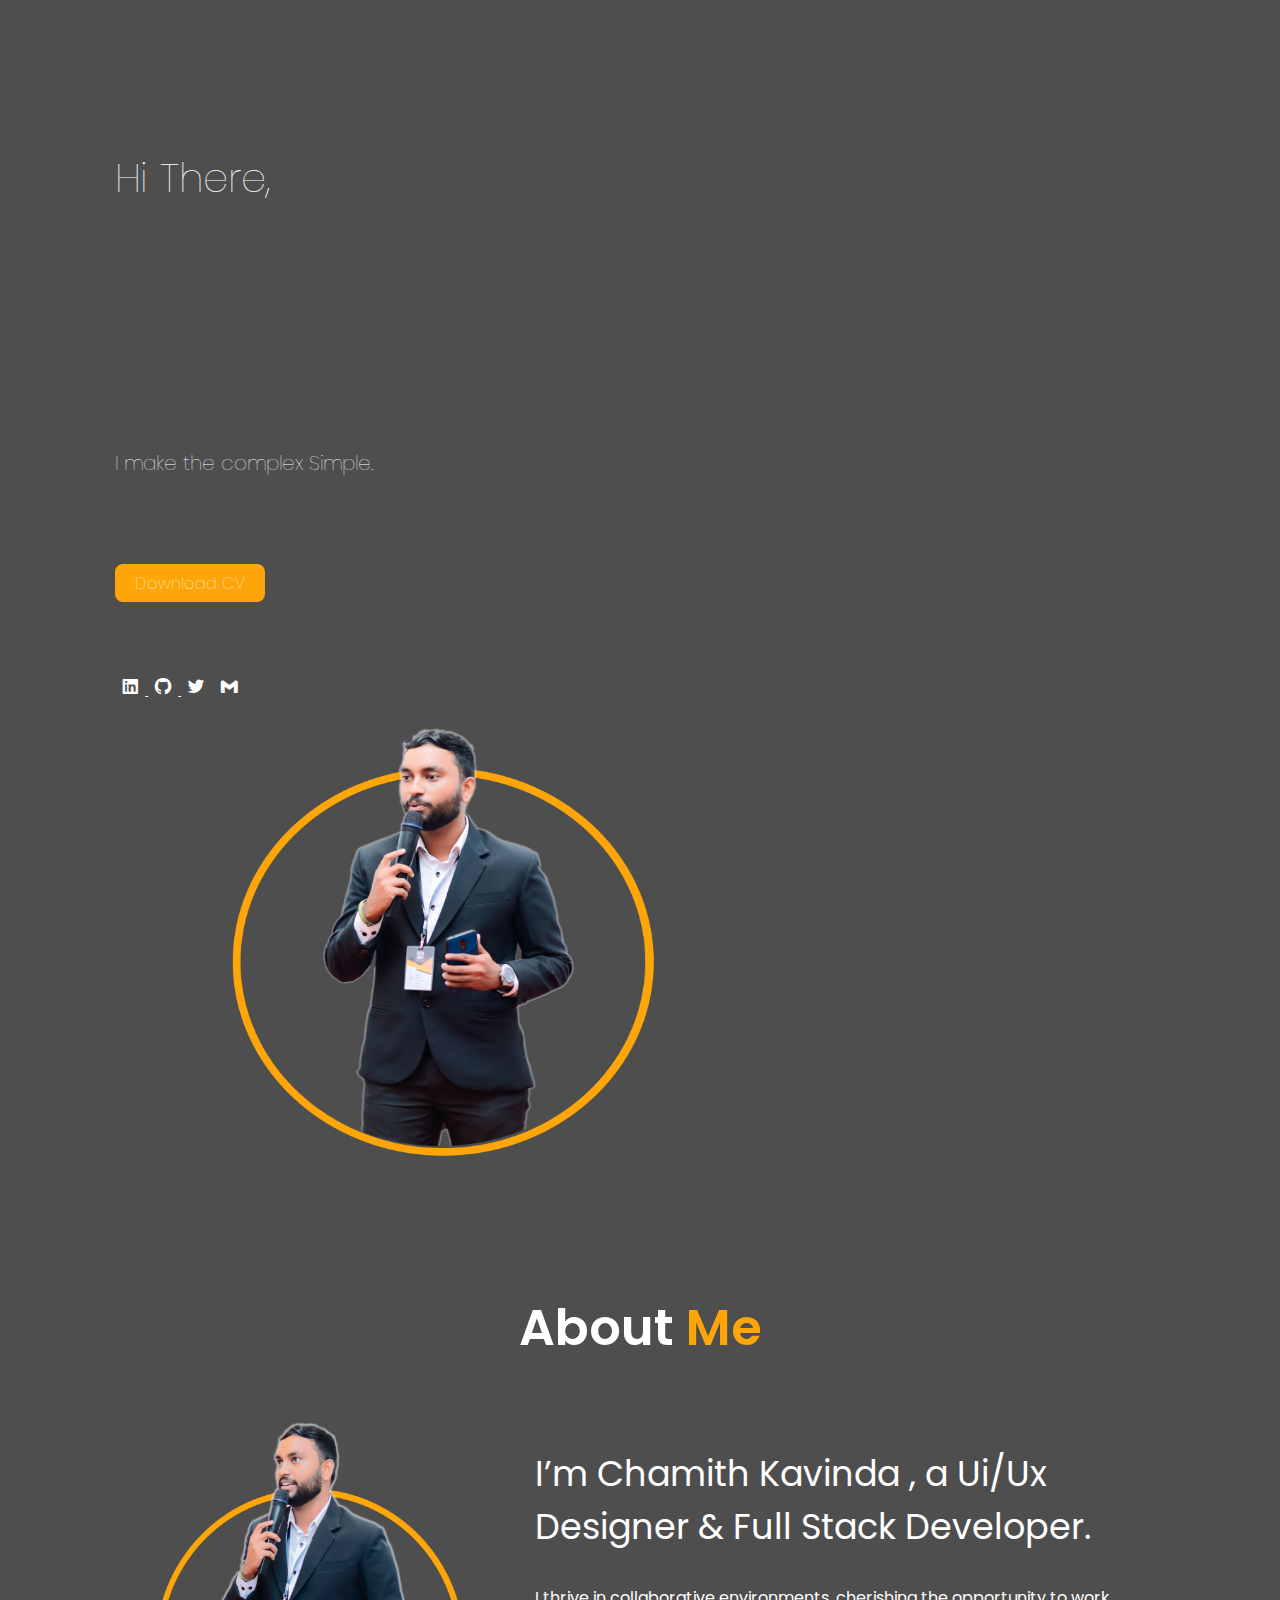
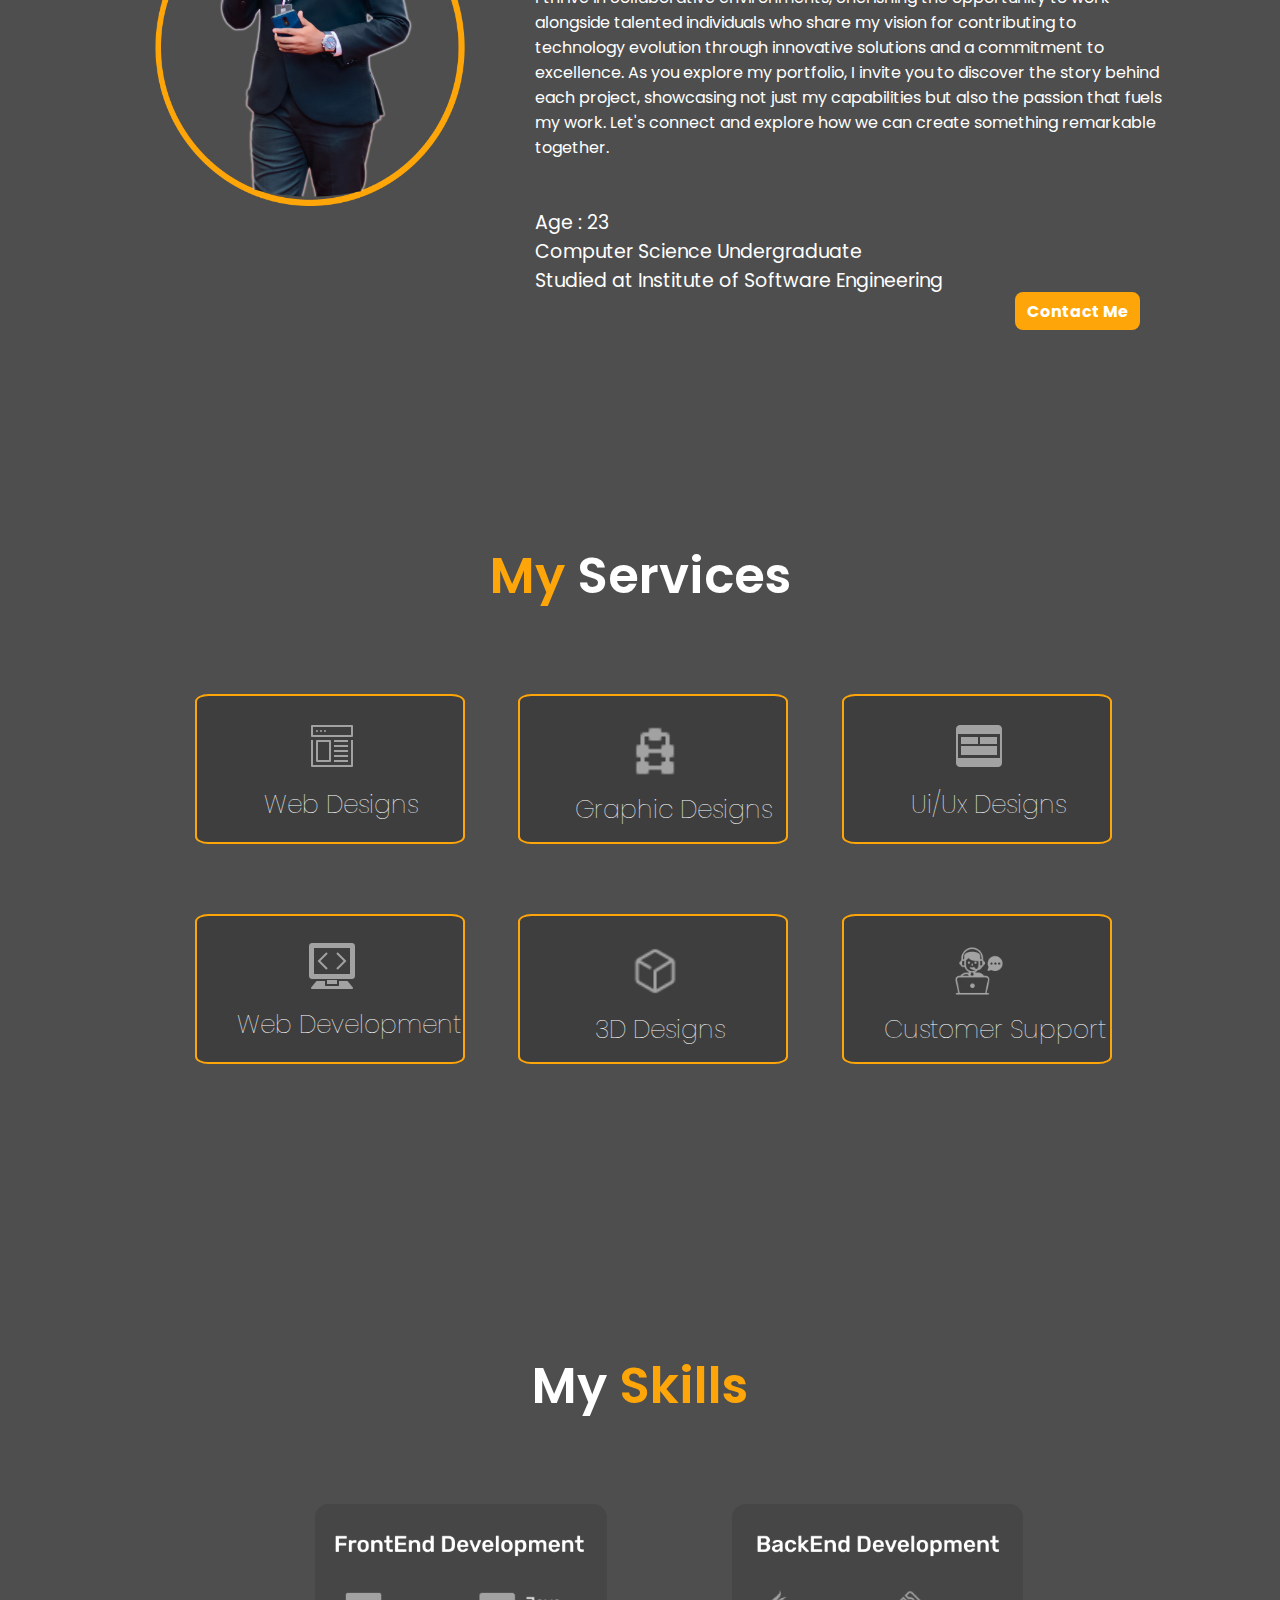
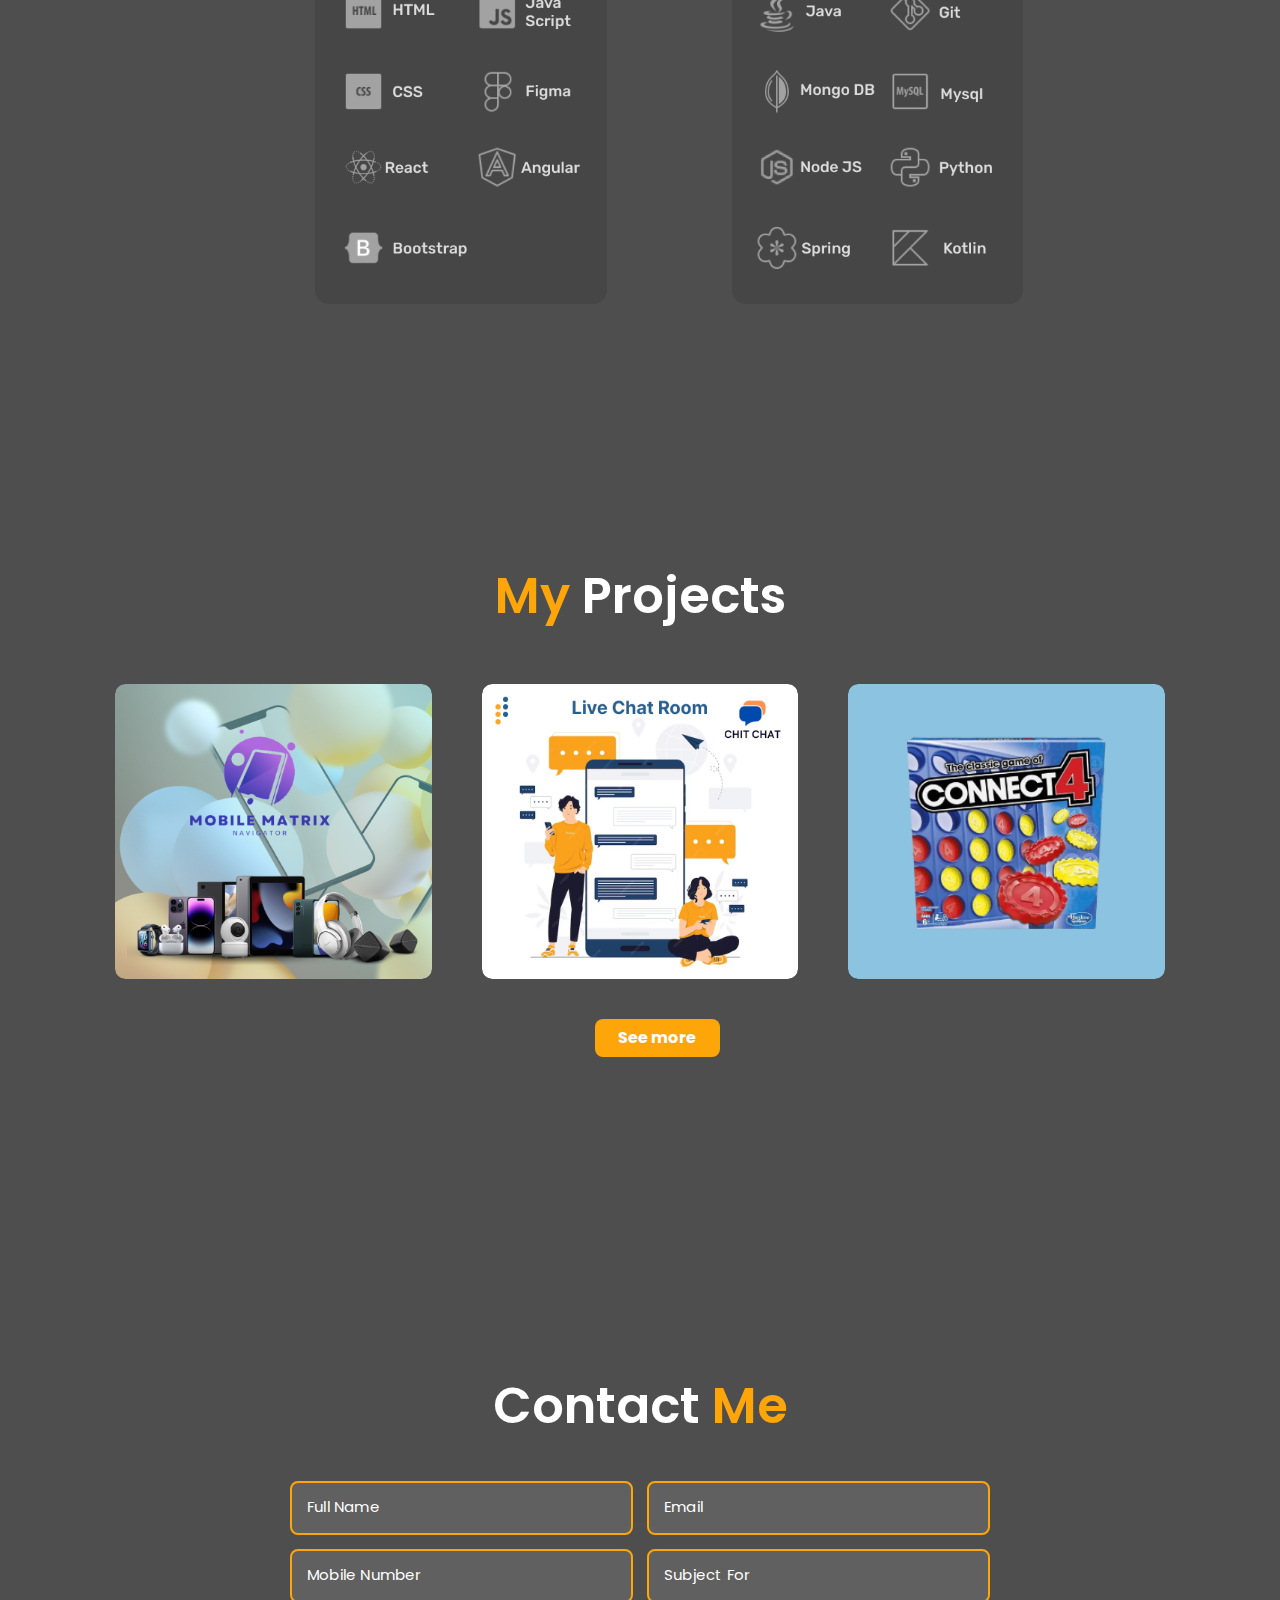
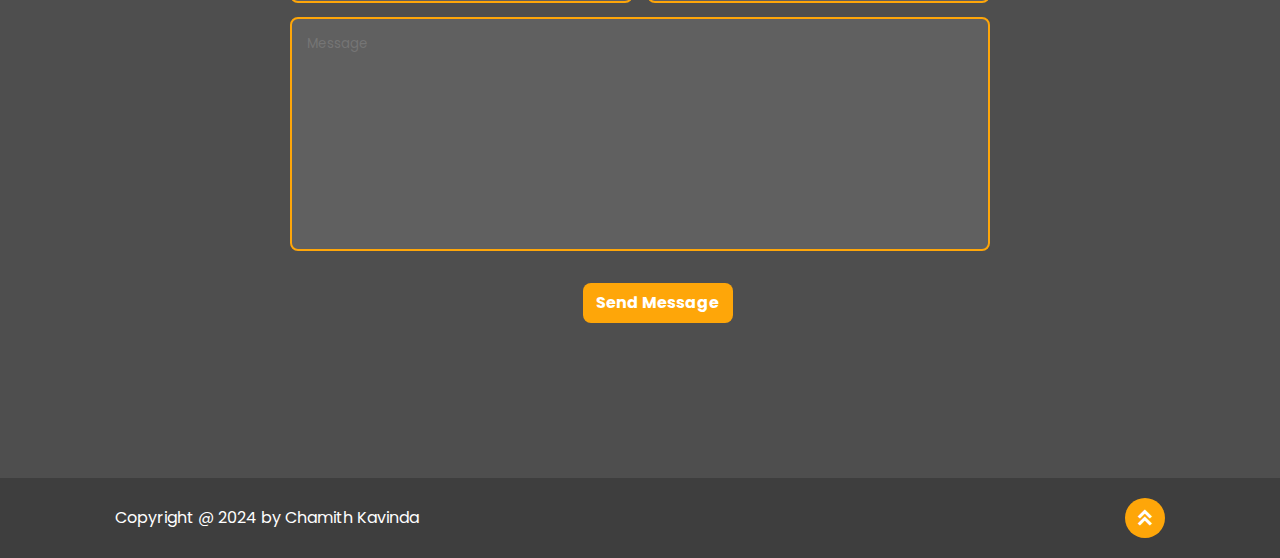
<file: index.html>
<!DOCTYPE html>
<html lang="en">
<head>
    <meta charset="UTF-8">
    <meta name="viewport" content="width=device-width, initial-scale=1.0">
    <title>My PortFolio</title>
    <link rel="stylesheet" href="/style.css">
    <link rel="icon" href="assest/icons8-news-feed-30.png">
    <link href='https://unpkg.com/boxicons@2.1.4/css/boxicons.min.css' rel='stylesheet'>
</head>
<body>
    <!-----------------------NavBar----------------------->
    <header class="header">
        <a href="#" class="logo">Chamith.</a>
        <i class='bx bx-menu' id="menu" style="color: white;"></i>
        <nav class="navbar">
            <a href="#Home" style="--vlr:1" >Home</a>
            <a href="#About" style="--vlr:2" >About</a>
            <a href="#Services" style="--vlr:3" >Services</a>
            <a href="#Skills" style="--vlr:4" >Skills</a>
            <a href="#Projects" style="--vlr:5" >Projects</a>
            <a href="#ContactMe" style="--vlr:6" >Contact</a>
        </nav>
    </header>
    <br><br><br>
    
     <!-----------------------Home Section----------------------->
     <section class="home" id="Home">
        <div class="text-content">
            <h3>Hi There,</h3>
                <div class="text-animation">
                    <h1>I am Developer|</h1>
                </div>
                <h4>I make the complex Simple.</h4>
                <br>
                <br><br><br><br>
                <div class="btn-selection">
                    <a href="/assest/CV.pdf" download="Chamith_kavinda_CV.pdf" >
                        <button class="btn">Download CV</button>
                    </a>
                    <br><br><br>
                </div>
                <div class="social-media">
                    <a href="https://www.linkedin.com/in/chamith-kavinda-880330282/" target="_blank">
                        <i class='bx bxl-linkedin-square' ></i>
                    </a>
                    
                    <a href="https://github.com/chamithKavinda" target="_blank">
                        <i class='bx bxl-github' ></i>
                    </a>
                    
                    <i class='bx bxl-twitter' ></i>

                    <a href="mailto:chamith13kavinda@gmail.com">
                        <i class='bx bxl-gmail' ></i>
                    </a>
                    
                </div>
        </div>
        <img src="/assest/HomePage.jpg" alt="">
      </section>

      <!-----------------------About Section----------------------->
      <section class="about" id="About" >
            <h2 class="title">About <span>Me</span></h2>
            <div class="row">
                <img src="/assest/AboutPage.jpg" alt="">

                <div class="text-container">
                    <p class="title-1">I’m Chamith Kavinda , a  Ui/Ux Designer & Full Stack Developer.</p> 

                    <p class="title-2">I thrive in collaborative environments, cherishing the opportunity to work alongside talented individuals who share my vision for contributing to technology evolution through innovative solutions and a commitment to excellence. As you explore my portfolio, I invite you to discover the story behind each project, showcasing not just my capabilities but also the passion that fuels my work. Let's connect and explore how we can create something remarkable together.</p> <br><br> <br>
       
                    <p class="title-3">Age  :  23 <br> 
                       Computer Science Undergraduate <br> 
                       Studied at Institute of Software Engineering
                    </p>
                </div>
            </div>

            <div class="btn-selection-1">
                <a href="#ContactMe">
                    <button class="btn">Contact Me</button>
                </a>
                <br><br><br>
            </div>

      </section>

      <!-----------------------Services Section----------------------->
      <section class="services" id="Services">
        <h2 class="title"><span>My</span> Services</h2>

        <div class="grid-container">
            <div class="template1">
                <img src="/assest/icons8-web-design-50.png" class="webDesign">
                <p class="web-title">Web Designs</p>
            </div>
    
            <div class="template1">
                <img src="/assest/icons8-graphic-24.png" class="graphicDesign">
                <p class="graphic-title">Graphic Designs</p>
            </div>
    
            <div class="template1">
                <img src="/assest/icons8-ux-50.png" class="webDesign">
                <p class="web-title">Ui/Ux Designs</p>
            </div>
            
            <div class="template1">
                <img src="/assest/icons8-web-development-50.png" class="webDev">
                <p class="webDevelop-title">Web Development</p>
            </div>
    
            <div class="template1">
                <img src="/assest/icons8-3d-viewer-32.png" class="Dimg">
                <p class="D-title">3D Designs</p>
            </div>
    
            <div class="template1">
                <img src="/assest/icons8-customer-support-68.png" class="cust">
                <p class="cust-title">Customer Support</p>
            </div>
        </div>
      </section>

        <!-----------------------Skills Section----------------------->
        <section class="skills" id="Skills">
            <h2 class="title">My<span> Skills</span></h2>
            <div class="grid">
                <img src="/assest/frontend.png" class="frontendImg">
                <img src="/assest/Backend.png" class="BackendImg">
            </div>
        </section>

        <!-----------------------Project Section----------------------->
        <section class="projects" id="Projects">
            <h2 class="title"><span>My</span> Projects</h2>
            <div class="project-list">
                <div class="work">
                        <img src="/assest/MobileVision.jpg" >
                        <div class="layer">
                            <h3>Mobile Matrix Navigator</h3>
                            <p>Mobile Phone Shop Management System.This application handle a large amount of data about suppliers, stock , sales , employees , pre orders and inventory. This management system for suppliers , management system for sales, management system for employees , management system for Customers and also inventory management to digitalize process.</p>
                            <a href="https://github.com/chamithKavinda/MobileVision" target="_blank"><i class='bx bx-link-external'></i></a>
                        </div>
                </div>
                <div class="work">
                        <img src="/assest/Chit Chat.jpg">
                        <div class="layer">
                            <h3>Chit-Chat</h3>
                            <p>The live Chat Room.This Application Handle Real-Time Communication , Image Sharing , expressive Interaction</p>
                            <a href="https://github.com/chamithKavinda/Chit-Chat" target="_blank"><i class='bx bx-link-external'></i></a>
                        </div>
                </div>
                <div class="work">
                        <img src="/assest/ConnetedFourGame.jpg" >
                        <div class="layer">
                            <h3>Connect-4 Game</h3>
                            <p>This Application including the artificial Intelligence part of the computer player.</p>
                            <a href="https://github.com/chamithKavinda/connect-four-game" target="_blank"><i class='bx bx-link-external'></i>
                            </a>
                        </div>
                </div>
                <div class="btn-selection-2">
                    <a href="https://github.com/chamithKavinda?tab=repositories" target="_blank">
                        <button class="btn">See more</button>
                    </a>
                    <br><br><br>
                </div>
            </div>
        </section>

         <!-----------------------Contact Section----------------------->
         
         <section class="contact" id="ContactMe">
            <h2 class="title"> Contact <span>Me</span></h2>
            <form action="#" id="">
                <div class="input-box">
                    <input type="text" required placeholder="Full Name">
                    <input type="text" required placeholder="Email">
                </div>
                <div class="input-box">
                    <input type="text" required placeholder="Mobile Number">
                    <input type="text" required placeholder="Subject For">
                </div>
                <textarea name="" id="" cols="30" rows="10" placeholder="Message"></textarea>
                <button class="btn">Send Message</button>
            </form>
         </section>
        
         <footer>
            <div class="text">
                <p>Copyright @ 2024 by Chamith Kavinda</p>
            </div>
            <a href="#Home"> <i class='bx bxs-chevrons-up'></i></a>
         </footer>
    <script src="script.js"></script>
</body>
</html>
</file>
<file: style.css>
@import url('https://fonts.googleapis.com/css2?family=Poppins:ital,wht@0,300;0,400;0,500;1,500&display=swap');
*{
    margin: 0;
    padding: 0;
    scroll-behavior: smooth;
    box-sizing: border-box;
    font-family: "poppins";
    outline: none;
    border: none;
    color: white;
}

body{
    background-color: #4E4E4E;
    height: 100vh;
}

html{
    font-size: 62.5%;
    overflow-x: hidden;
}

/* <!-----------------------NavBar-----------------------> */

.header{
    position: fixed;
    left: 0;
    top: 0;
    padding: 2rem 10%;
    width: 100%;
    display: flex;
    justify-content: space-between;
    align-items: center;
    z-index: 100;
}

.logo{
    font-size: 2.9rem;
    font-weight: 600;
    text-decoration: none;
    color: white;
    transform: translateX(-100%);
    opacity: 0;
    animation: RightSlide 1s ease forwards;
}

@keyframes RightSlide{
    0%{
        transform: translateX(-100%);
        opacity: 0;
    }

    100%{
        transform: translateX(0);
        opacity: 1;
    }
}

#menu{
    color: #FEA609;
    font-size: 2.5rem;
    display: none;
}

.navbar a{
    display: inline-block;
    font-size: 1.7rem;
    color: #FEA609;
    text-decoration: none;
    margin: 0 2.5rem;
    font-weight: 500;
    letter-spacing: .02;
    transition: .5s ease;
    transform: translateY(-100px);
    opacity: 0;
    animation: TopSlide 1s ease forwards;
    animation-delay: calc(.2s * var(--vlr));
}


@keyframes TopSlide{
    0%{
        transform: translateY(-100px);
        opacity: 0;
    }

    100%{
        transform: translateY(0px);
        opacity: 1;
    }
}

.navbar a:hover,a.active{
    color: white;
}

/* <!-----------------------Home Section-----------------------> */

section{
    padding: 10rem 9% 2rem;
    min-height: 90vh;
}

.home{
    display: flex;
    flex-direction: row;
    flex-wrap: wrap;
    justify-content: left;
    align-items: center;
}

.text-content{
    max-width: 90rem;
}

@keyframes textSlide{
    0%,10%,100%{
        background-position: -33rem 0;
    }
    65%,85%{
        background-position: 0 0;
    }
}
.text-content h1{
    font-size: 8rem;
    color:white;
    text-transform: capitalize;
    letter-spacing: .05rem;
    font-weight: 600;
    transform: translateX(-100px);
    opacity: 0;
    animation: RightSlide 1s ease forwards;
    animation-delay: .8s;
    align-items: center;
}

.text-animation{
    position: relative;
    width: 32.8rem;
}

.text-animation::before{
    content: "";
    position: absolute;
    left: 0;
    top: 0;
    height: 100%;
    width: 0;
    animation: CursorSlide 6s linear infinite Slide;
}

@keyframes CursorSlide{
    0%,10%,100%{
        width: 0;
    }
    65%,78%,85%{
        opacity: 1;
        width: 100%;
    }

    75%,81%{
        opacity: 0;
    }
}

.text-content h4{
    font-size: 20px;
    font-weight: 100;
    color: white;
}

.text-content h3{
    font-size: 40px;
    font-weight: lighter;
    color: white;
}

.btn-selection a{
    width: 50rem;
    height: 5rem;
    display: flex;
    justify-content: space-between;
    align-items: center;    
    text-decoration: none;
}

.btn-selection .btn{
    height: 75%;
    width: 15rem;
    color: white;
    font-size: 16px;
    font-weight: 100;
    background-color: #FEA609;
    border-radius: .8rem;
    cursor: pointer;
}

.btn-selection .btn:hover{
    background-color: white;
    color: #4E4E4E;
    font-weight: bolder;
}

.social-media{
    margin:  2rem 0;
}

.social-media i{
    display: inline-block;
    font-size: 2rem;
    padding:  4 .8rem;
    margin: 0 .5rem;
    cursor: pointer;
    color: #fff;
}

.social-media i:hover{
    color: #FEA609;
}

.home img{
    width: 45rem;
    height: 45rem;
    margin-left: 10%;
}

/* <!-----------------------About Section-----------------------> */

.about{
    display: flex;
    justify-content: center;
    align-items: center;
    flex-direction: column;
    padding-bottom: 6rem;
    gap: 2rem;
}

.title{
    font-size: 5rem;
    margin-bottom: 3rem;
    font-weight: 600;
    text-align: center;
    margin-top: 0px;
}

.title span{
    color: #FEA609;
}

.about img{
    width: 400px;
    height: 400px;
    padding-right: 2%;
    margin-right: 10px;
}

.row{
    display: flex;
    justify-content: space-between;
    flex-wrap: wrap;
}

.text-container {
    flex-basis: 60%;
    display: flex;
    flex-direction: column;
    flex-wrap: wrap;
}

.title-1{
    font-size: 35px;
    margin-top: 5%;
}

.title-2{
    font-size: 16px;
    margin-top: 5%;
}

.title-3{
    font-size: 19px;
}

.btn-selection-1 a{
    width: 50rem;
    height: 5rem;
    display: flex;
    justify-content: space-between;
    align-items: flex-end;
    margin-left: 50%;
    margin-top: -7%;
    text-decoration: none;
}

.btn-selection-1 .btn{
    height: 75%;
    width: 15rem;
    color: white;
    font-size: 16px;
    font-weight: bolder;
    background-color: #FEA609;
    border-radius: .8rem;
    cursor: pointer;
    margin-left: 75%;
}

.btn-selection-1 .btn:hover{
    background-color: white;
    color: #4E4E4E;
    font-weight: bolder;
}

/* <!-----------------------Service Section-----------------------> */


.grid-container{
    display: grid;
    grid-template-columns: repeat(3, 1fr);
    margin-top: 80px;
    margin-left: 80px;
}

.template1{
    border-width: 2px;
    width: 270px;
    height: 150px;
    border-color: #FEA609;
    background-color: #3E3E3E;
    border-style: solid;
    border-radius: 5%;
    display: inline-block;
    margin-bottom: 70px;
}

.webDesign{
    margin-left: 110px;
    margin-top: 25px;
}

.web-title{
    margin-left: 67px;
    margin-top: 10px;
    font-size: 25px;
    font-weight: lighter;
}

.template1:hover{
    background-color: #606060;
    border-color: #606060;
}

.graphicDesign{
    margin-left: 110px;
    margin-top: 30px;
    height: 50px;
    width: 50px;
}

.graphic-title{
    margin-left: 55px;
    margin-top: 10px;
    font-size: 25px;
    font-weight: lighter;
}

.webDevelop-title{
    margin-left: 40px;
    margin-top: 10px;
    font-size: 25px;
    font-weight: lighter;
}

.webDev{
    margin-left: 110px;
    margin-top: 25px;
}

.Dimg{
    margin-left: 110px;
    margin-top: 30px;
    height: 50px;
    width: 50px;
}

.D-title{
    margin-left: 75px;
    margin-top: 10px;
    font-size: 25px;
    font-weight: lighter;
}

.cust{
    margin-left: 110px;
    margin-top: 30px;
    height: 50px;
    width: 50px;
}

.cust-title{
    margin-left: 40px;
    margin-top: 10px;
    font-size: 25px;
    font-weight: lighter;
}

/* <!-----------------------Skills Section-----------------------> */

.frontendImg{
    margin-left:200px;
    height: 400px;
    margin-top: 50px;
    transition: background 0.5s, transform 0.5s;
}

.BackendImg{
    height: 400px;
    margin-top: 50px;
    margin-left:120px;
    transition: background 0.5s, transform 0.5s;
}

.frontendImg:hover{
    transform: translateY(-15px);
}

.BackendImg:hover{
    transform: translateY(-15px);
}

/* <!-----------------------project Section-----------------------> */

.project-list{
    display: grid;
    grid-template-columns: repeat(auto-fit,minmax(250px , 1fr));
    grid-gap: 50px;
    margin-top: 50px;
}

.work{
    border-radius: 10px;
    position: relative;
    overflow: hidden;
}

.work img{
    width: 100%;
    border-radius: 10px;
    display: block;
    transition: transform 0.5s;
}

.layer{
    width: 100%;
    height: 0;
    background: linear-gradient(rgba(0,0,0,0.6),#FEA609);
    border-radius: 10px;
    position: absolute;
    left: 0;
    bottom: 0;
    overflow: hidden;
    display: flex;
    align-items: center;
    justify-content: center;
    flex-direction: column;
    padding: 0 40px;
    text-align: center;
    font-size: 14px;
    transition: height 0.5s;
}

.layer h3{
    font-weight: 500;
    margin-bottom: 20px;
}

.layer a{
    margin-top: 20px;
    color:#FEA609;
    text-decoration: none;
    font-size: 18px;
    line-height: 60px;
    background: #a7a39c;
    width: 60px;
    height: 60px;
    border-radius: 50%;
    text-align: center;
}

.work:hover img{
    transform: scale(1.1);
}

.work:hover .layer{
    height: 100%;
}

.btn-selection-2 a{
    width: 50rem;
    height: 5rem;
    display: flex;
    justify-content: space-between;
    align-items: flex-end;
    margin-left: 33%;
    margin-top: -7%;
    text-decoration: none;
}

.btn-selection-2 .btn{
    height: 75%;
    width: 15rem;
    color: white;
    font-size: 16px;
    font-weight: bolder;
    background-color: #FEA609;
    border-radius: .8rem;
    cursor: pointer;
    margin-left: 75%;
}

.btn-selection-2 .btn:hover{
    background-color: white;
    color: #4E4E4E;
    font-weight: bolder;
}

/* <!-----------------------Contact Section-----------------------> */

section form{
    max-width: 70rem;
    text-align: center;
    margin: 1rem auto;
    margin-bottom: 3rem;
}

.input-box{
    display: flex;
    justify-content: space-between;
    flex-wrap: wrap;
}

input,textarea{
    width: 100%;
    padding: 1.5rem;
    background:#606060;
    border: .2rem solid #FEA609;
    outline: none;
    border-radius: .8rem;
    gap: 2.5rem;
    margin: .7rem 0;
    transition: .3s ease;
}

input::placeholder{
    font-size: 1.5rem;
    letter-spacing: .02rem;
    color: white;
}

.input-box input{
    width: 49%;
}

input:focus,
input:valid{
    border: .2rem solid #FEA609;
}

textarea:focus,
textarea:valid{
    border: .2rem solid #FEA609;
}

textarea{
    resize: none;
}

.contact .btn{
    height: 40px;
    width: 15rem;
    color: white;
    font-size: 16px;
    font-weight: bolder;
    background-color: #FEA609;
    border-radius: .8rem;
    cursor: pointer;
    margin-left: 5%;
    margin-top: 20px;
}

.contact .btn:hover{
    background-color: white;
    color: #4E4E4E;
    font-weight: bolder;
}

/* <!-----------------------Contact Section-----------------------> */

footer{
    background: #3E3E3E;
    padding: 2rem 9%;
    display: flex;
    justify-content: space-between;
    align-items: center;
    flex-wrap: wrap;
}

footer p{
    font-size: 1.6rem;
}

footer i{
    display: inline-flex;
    justify-content: center;
    align-items: center;
    padding: .8rem;
    background: #FEA609;
    border-radius: 50%;
    font-size: 2.4rem;
}

footer i:hover{
    background-color: white;
    color: #4E4E4E;
    font-weight: bolder;
}


/* <!-----------------------Responsive-----------------------> */


@media (max-width:1200px){
    html{
        font-size: 55;
    }
}

@media (max-width:991px){
    .header{
        padding: 2rem 9%;
    }

    section{
        padding: 10rem 3% 2rem;
    }

    .contact{
        min-height: auto;
    }

    footer{
        padding: 2rem 3%;
    }
}

@media (max-width:768px){
    #menu{
        display: block;
    }

    .navbar{
        position: absolute;
        left: 0;
        top: 100%;
        width: 100%;
        padding: 1rem 3%;
        background: #3E3E3E;
        border-top: 1px solid #a7a39c;
        border-bottom: .2rem solid #a7a39c;
        display: none;
    }

    .navbar.active{
        display: block;
    }
    .navbar a{
        display: block;
        margin: 3rem 0;
        font-size: 2rem;
    }

    .home{
        flex-direction: column-reverse;
    }

    .home .text-content{
        display: flex;
        justify-content: center;
        align-items: center;
        flex-direction: column;
    }

    .home img{
        width: 25rem;
        height: 25rem;
        margin-left: 10%;
    }

    .home .text-content h1{
        font-size: 4rem;
    }

    .about{
        flex-direction: column;
    }

    .about img{
        width: 20rem;
        height: 20rem;
    }

    .text-content h3{
        margin-left: 20%;
        margin-top: 8%;
    }

    .text-content h1{
        margin-left: 11%;
    }

    .text-content h4{
        margin-left: 15%;
    }

    .btn-selection{
            width: 12rem;
            height: 4rem;
            display: flex;
            justify-content: space-between;
            align-items: center;    
        
    }

    .title{
        font-size: 3rem;
        margin-bottom: 3rem;
        font-weight: 600;
        text-align: center;
        margin-top: 0px;
    }

    .row{
        display: flex;
        flex-direction: column;
        flex-wrap: wrap;
    }

    .about img{
        width: 30rem;
        height: 30rem;
        margin-left: 25%;
    }

    .title-1{
        font-size: 30px;
    }

    .btn-selection-1{
            width: 50rem;
            height: 4rem;
            margin-top: 10px;
            margin-left: -70px;
    }

    .grid-container{
        display: flex;
        flex-direction: column;
        flex-wrap: wrap;
        align-items: center;
    }

    .frontendImg{
        align-items: center;
        margin-left: 120px;
    }
    
    .BackendImg{
       align-items: center;
    }
    
    .project-list{

    }

    .logo{
        font-size: 20px;
    }
}

@media (max-width:450px){
    html{
        font-size: 50%;
    }
    
    .input-box input{
        width: 100%;
    }

    
    .frontendImg{
        align-items: center;
    }
    
    .BackendImg{
       align-items: center;
    }
    
}
</file>
